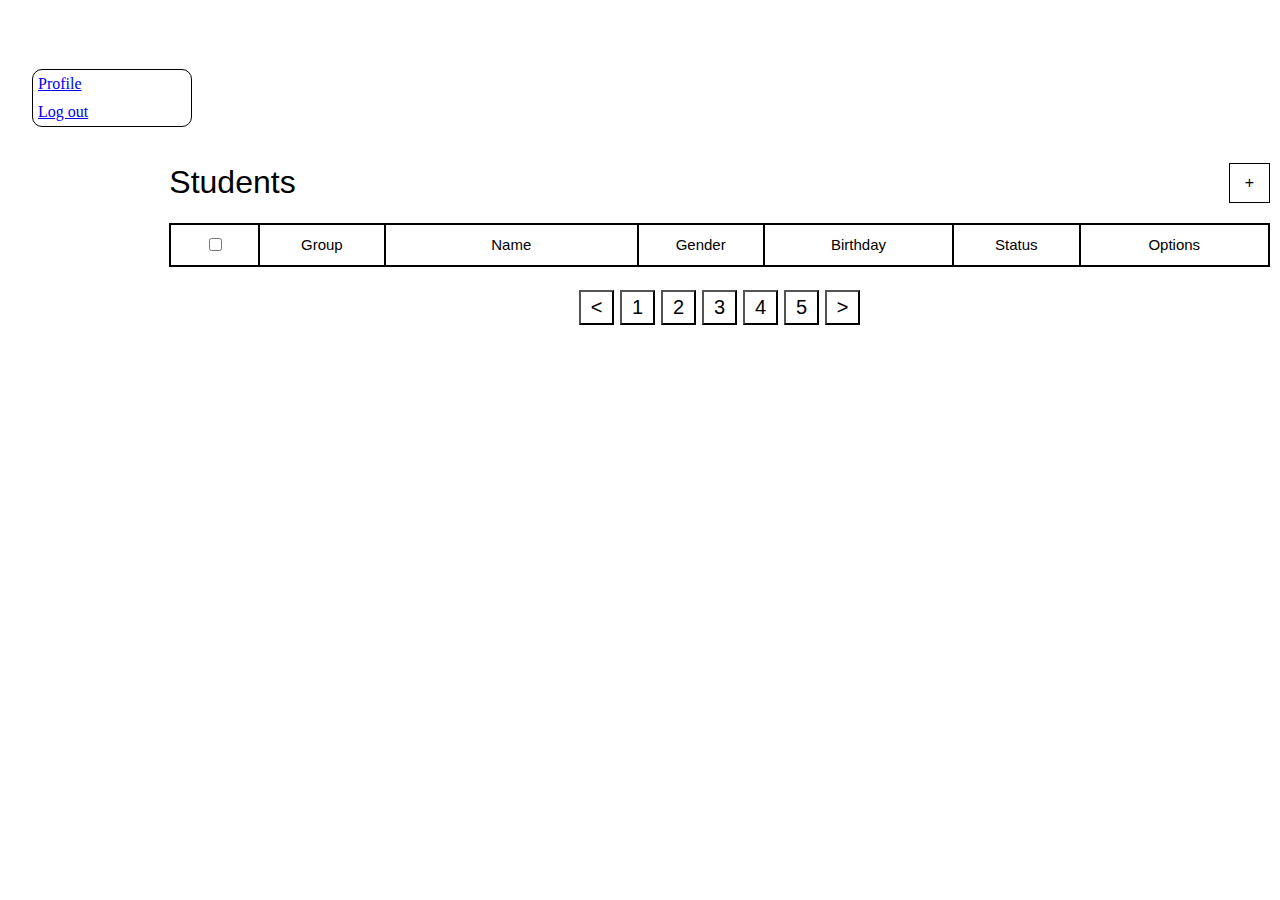
<file: index.html>
<!DOCTYPE html>
<html>

<head>
    <meta http-equiv="refresh" content="0; url=students.html">
</head>

<body>
    <p>Якщо ви не були перенаправлені автоматично, <a href="students.html">натисніть тут</a>.</p>
</body>

</html>
</file>
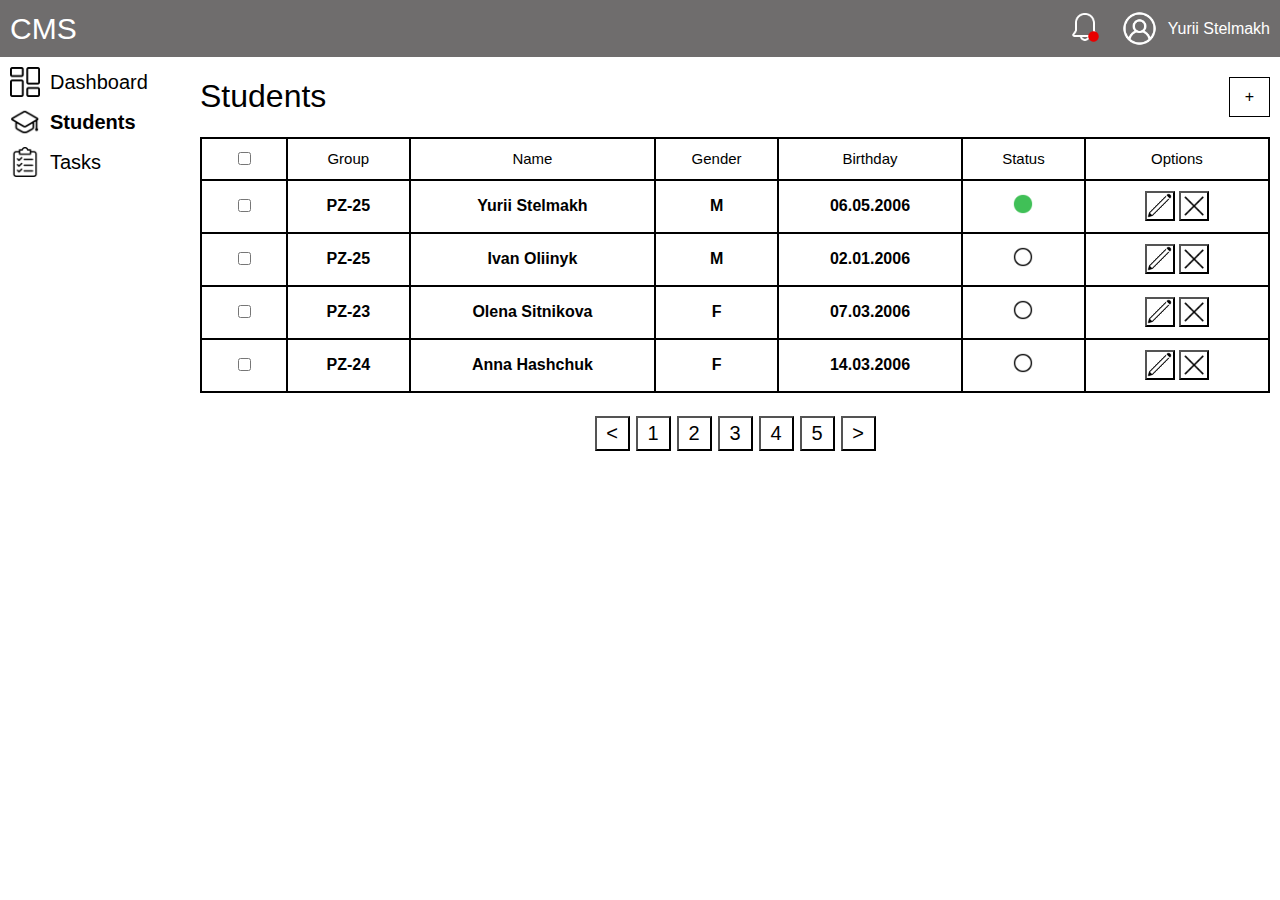
<file: lab1/index.html>
<!DOCTYPE html>
<html lang="en">

<head>
    <title>Students</title>
    <link rel="stylesheet" href="css/styles.css">
    <link rel="stylesheet" href="css/students.css">
    <meta name="viewport" content="width=device-width, initial-scale=1.0">
    <link rel="manifest" href="mainfest.json">
</head>

<body>
    <div id="header"></div>

    <div class="main-container">
        <div class="sidebar" id="sidebar"></div>
        <main>
            <div class="title-row">
                <h1 class="page-title">Students</h1>
                <button class="add-button" onclick="openStudentModal()">+</button>    
            </div>

            <div id="student-modal" class="modal">
                <div class="modal-content">
                    <button class="modal-close-button" onclick="closeStudentModal()" aria-label="close-button"></button>
                    <h2 id="modal-title">Add student</h2>
                    <hr>
                    <form id="student-form" class="form">
                        <div class="form-container">
                            <input type="hidden" id="student-id">
                            <div class="form-group">
                                <label for="group-input">Group</label>
                                <div class="input-container">
                                    <select id="group-input">
                                        <option>PZ-21</option>
                                        <option>PZ-22</option>
                                        <option>PZ-23</option>
                                        <option>PZ-24</option>
                                        <option>PZ-25</option>
                                        <option>PZ-26</option>
                                    </select>
                                    <span class="error-message"></span>
                                </div>
                            </div>
                            <div class="form-group">
                                <label for="first-name-input">First name</label>
                                <div class="input-container">
                                    <input id="first-name-input" type="text" required>
                                    <span class="error-message"></span>
                                </div>
                            </div>
                            <div class="form-group">
                                <label for="last-name-input">Last name</label>
                                <div class="input-container">
                                    <input id="last-name-input" type="text" required>
                                    <span class="error-message"></span>
                                </div>
                            </div>
                            <div class="form-group">
                                <label for="gender-input">Gender</label>
                                <div class="input-container">
                                    <select id="gender-input">
                                        <option>M</option>
                                        <option>F</option>
                                    </select>
                                    <span class="error-message"></span>
                                </div>
                            </div>
                            <div class="form-group">
                                <label for="birthday-input">Birthday</label>
                                <div class="input-container">
                                    <input id="birthday-input" type="date" required>
                                    <span class="error-message"></span>
                                </div>
                            </div>
                        </div>
                        <hr>
                        <div class="buttons">
                            <button type="submit" id="submit-button" class="create-button">Create</button>
                        </div>
                    </form>
                </div>
            </div>
            
            <div id="delete-student" class="modal delete-modal">
                <div class="modal-content">
                    <button class="modal-close-button" aria-label="close-button"></button>
                    <h2>Delete student</h2>
                    <hr>
                    <p class="modal-text"></p>
                    <div class="buttons">
                        <button class="ok-button">Ok</button>
                        <button class="cancel-button">Cancel</button>
                    </div>
                </div>
            </div>

            <table>
                <colgroup>
                    <col style="display: none;">
                    <col style="width: 7%">
                    <col style="width: 10%">
                    <col style="width: 20%">
                    <col style="width: 10%">
                    <col style="width: 15%">
                    <col style="width: 10%">
                    <col style="width: 15%">
                </colgroup>

                <tr>
                    <th class="hidden-column id">Id</th>
                    <td><input id="general-checkbox" type="checkbox" aria-label="delete-checkbox"></td>
                    <th>Group</th>
                    <th>Name</th>
                    <th>Gender</th>
                    <th>Birthday</th>
                    <th>Status</th>
                    <th>Options</th>
                </tr>
                <tbody id="tableBody"></tbody>
            </table>

            <template id="rowTemplate">
                <tr>
                    <td class="id hidden-column"></td>
                    <td><input class="delete-checkbox" type="checkbox" aria-label="delete-checkbox"></td>
                    <td class="group"></td>
                    <td class="name"></td>
                    <td class="gender"></td>
                    <td class="birthday"></td>
                    <td class="status"><img class="status-icon" src="/assets/images/offline.png" alt="offline"></td>
                    <td class="options">
                        <button class="edit-button options-button" aria-label="edit"></button>
                        <button class="delete-button options-button" aria-label="delete"></button>
                    </td>
                </tr>
            </template>

            <div class="pagination-row">
                <button class="pagination-button">&lt;</button>
                <button class="pagination-button">1</button>
                <button class="pagination-button">2</button>
                <button class="pagination-button">3</button>
                <button class="pagination-button">4</button>
                <button class="pagination-button">5</button>
                <button class="pagination-button">&gt;</button>
            </div>
        </main>
    </div>

    <script src="js/script.js" type="module"></script>
    <script src="js/table.js"></script>
    <script src="js/students.js"></script>
</body>

</html>
</file>
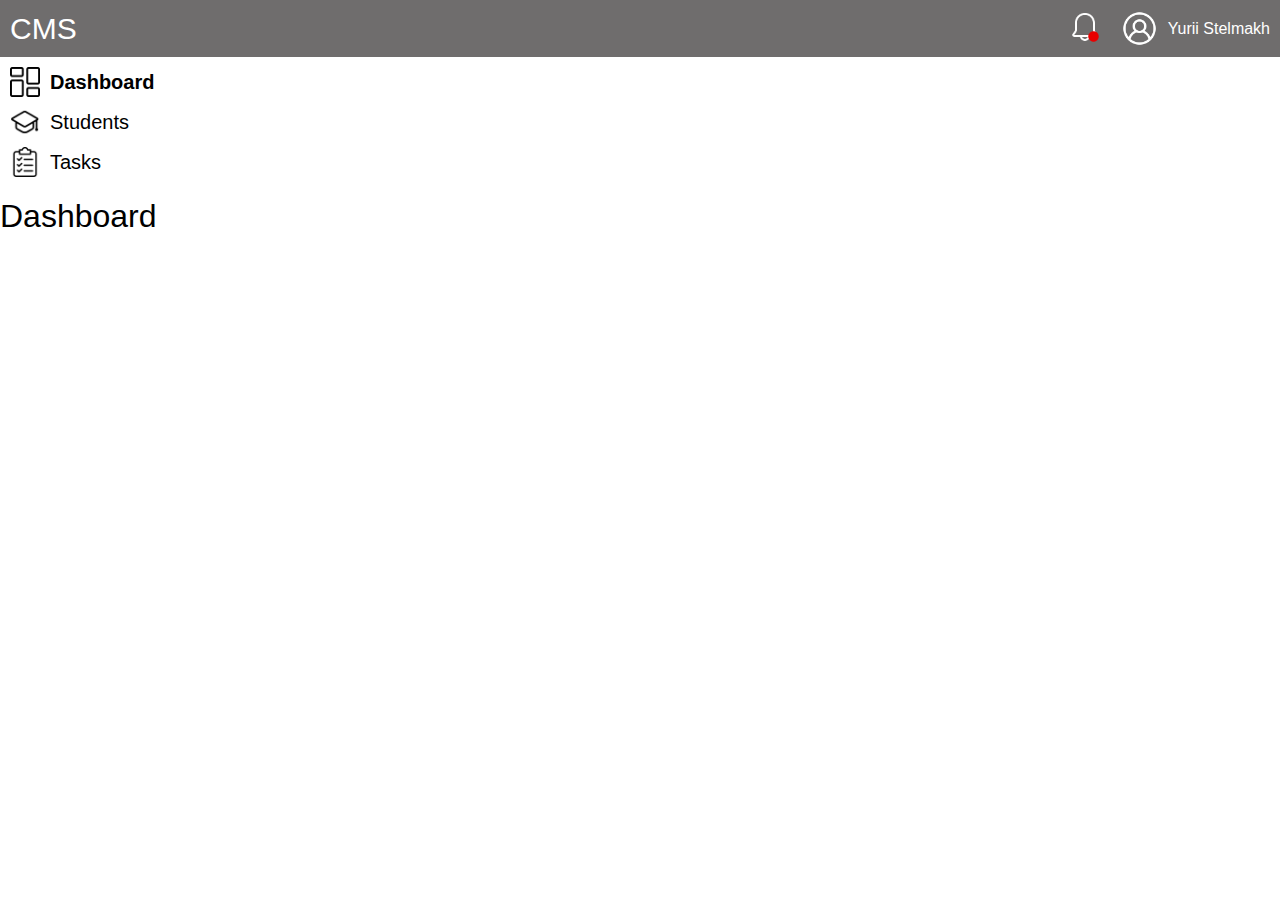
<file: dashboard.html>
<!DOCTYPE html>
<html>
    <head>
        <title>Dashboard</title>
        <link rel="stylesheet" href="css/styles.css">
        <link rel="manifest" href="/mainfest.json">
    </head>

    <body>
        <div id="header"></div>

        <div class="main-container">
            <div class="sidebar" id="sidebar"></div>
            <main>
                <h1 class="page-title">Dashboard</h1>
            </main>
        </div>

        <script src="js/script.js" type="module"></script>
    </body>

</html>
</file>
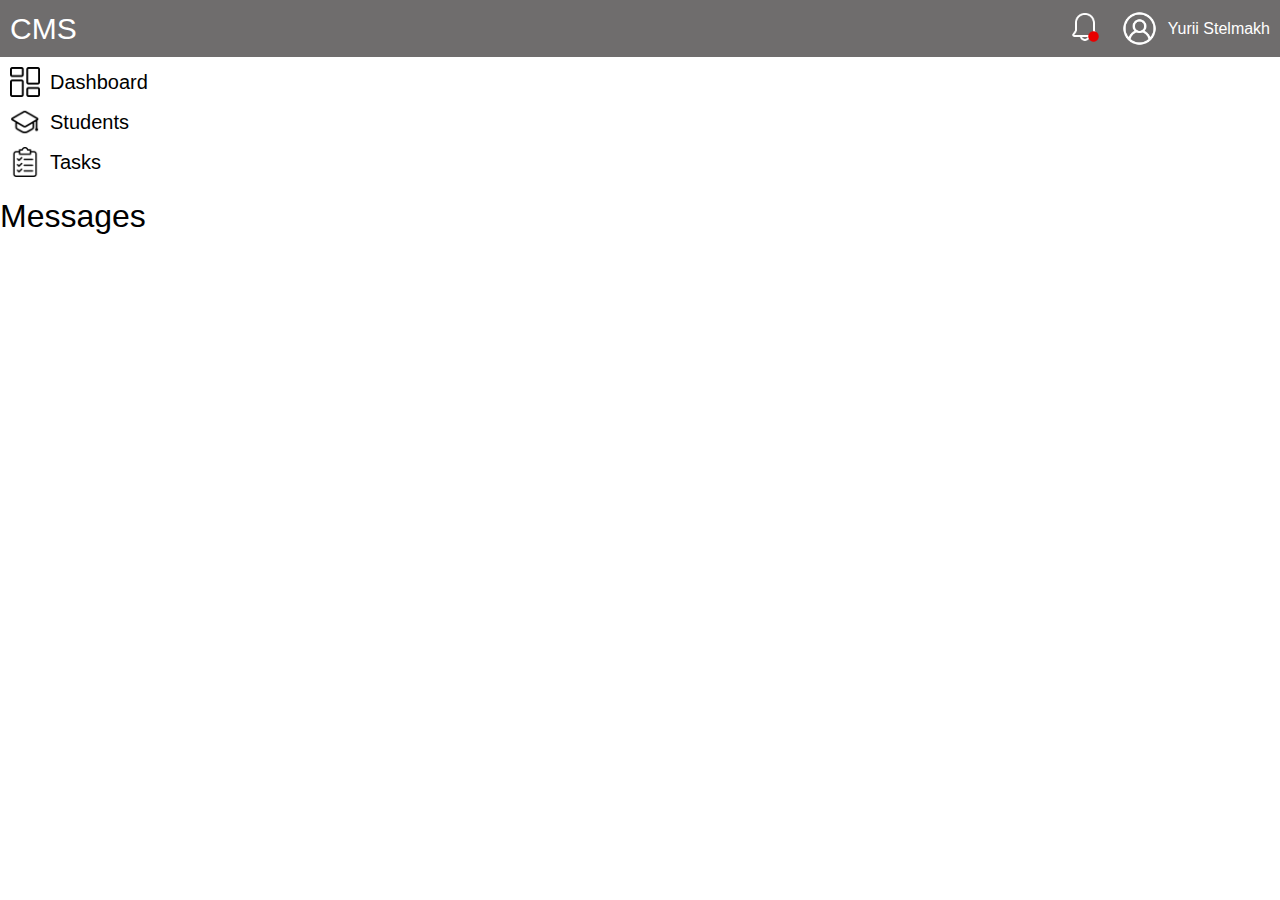
<file: messages.html>
<!DOCTYPE html>
<html>
    <head>
        <title>Messages</title>
        <link rel="stylesheet" href="css/styles.css">
    </head>

    <body>
        <div id="header"></div>

        <div class="main-container">
            <div class="sidebar" id="sidebar"></div>
            <main>
                <h1 class="page-title">Messages</h1>
            </main>
        </div>

        <script src="js/script.js" type="module"></script>
    </body>

</html>
</file>
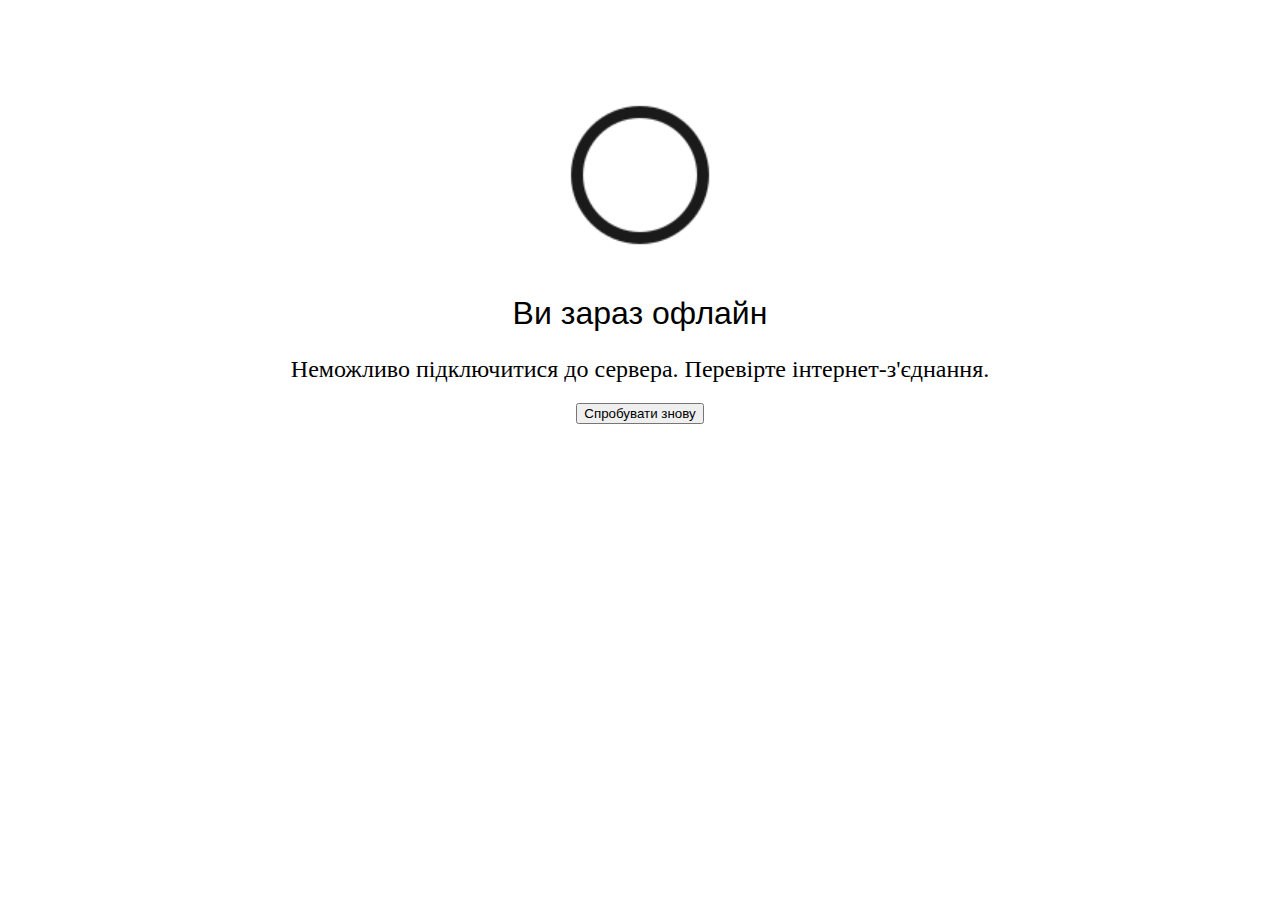
<file: offline.html>
<!DOCTYPE html>
<html lang="en">
<head>
    <meta charset="UTF-8">
    <meta name="viewport" content="width=device-width, initial-scale=1.0">
    <title>Офлайн - Система управління студентами</title>
    <link rel="stylesheet" href="css/styles.css">
    <style>
        .offline-container {
            text-align: center;
            margin-top: 100px;
        }
        .offline-message {
            font-size: 24px;
            margin-bottom: 20px;
        }
        .offline-icon {
            width: 150px;
            height: 150px;
            margin-bottom: 20px;
        }
    </style>
</head>
<body>
    <div class="offline-container">
        <img class="offline-icon" src="assets/images/offline.png" alt="Offline">
        <h1>Ви зараз офлайн</h1>
        <p class="offline-message">Неможливо підключитися до сервера. Перевірте інтернет-з'єднання.</p>
        <button onclick="window.location.reload()">Спробувати знову</button>
    </div>
</body>
</html>
</file>
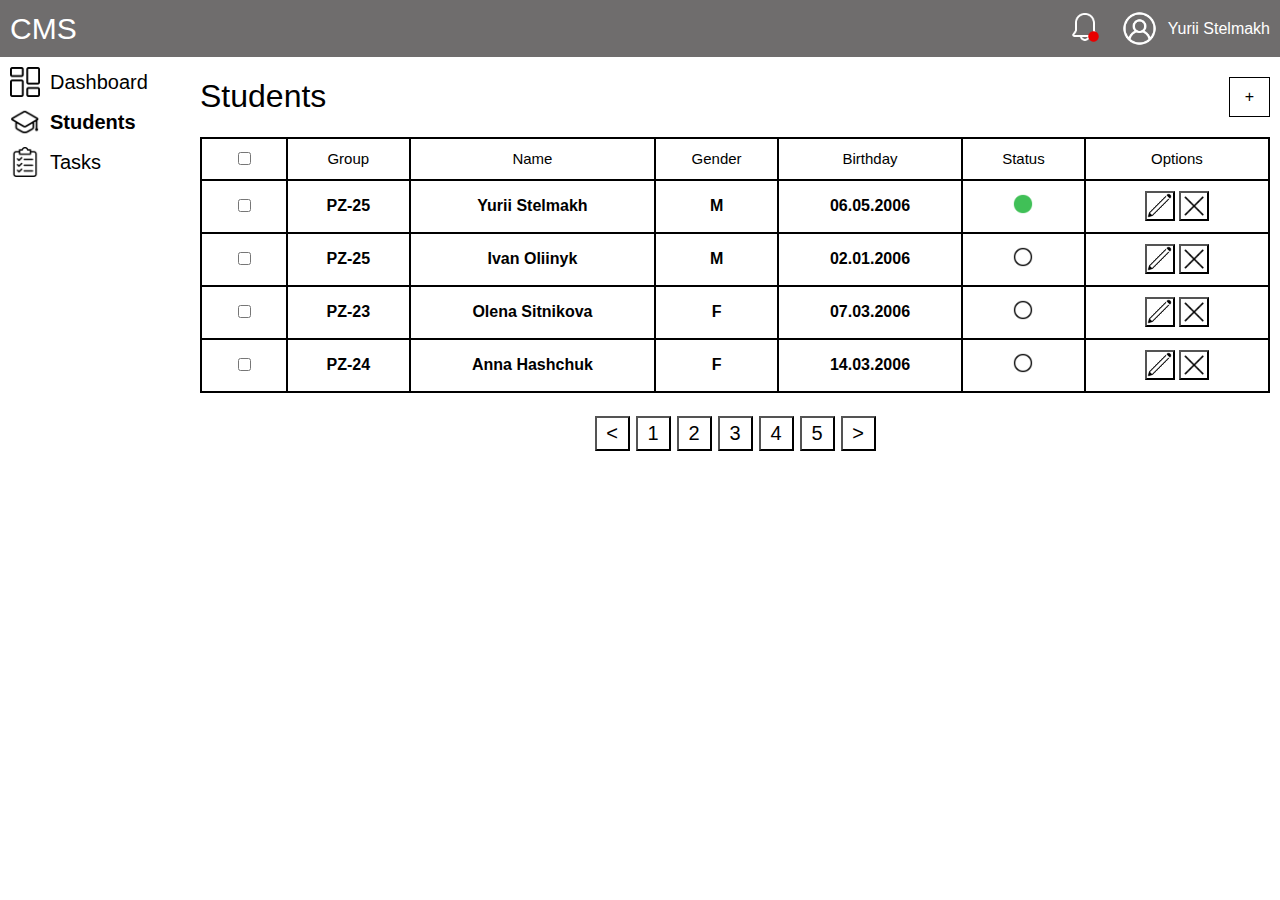
<file: students.html>
<!DOCTYPE html>
<html lang="en">

<head>
    <title>Students</title>
    <link rel="stylesheet" href="css/styles.css">
    <link rel="stylesheet" href="css/students.css">
    <meta name="viewport" content="width=device-width, initial-scale=1.0">
    <link rel="manifest" href="mainfest.json">
</head>

<body>
    <div id="header"></div>

    <div class="main-container">
        <div class="sidebar" id="sidebar"></div>
        <main>
            <div class="title-row">
                <h1 class="page-title">Students</h1>
                <button class="add-button" onclick="openStudentModal()">+</button>    
            </div>

            <div id="student-modal" class="modal">
                <div class="modal-content">
                    <button class="modal-close-button" onclick="closeStudentModal()" aria-label="close-button"></button>
                    <h2 id="modal-title">Add student</h2>
                    <hr>
                    <form id="student-form" class="form">
                        <div class="form-container">
                            <input type="hidden" id="student-id">
                            <div class="form-group">
                                <label for="group-input">Group</label>
                                <div class="input-container">
                                    <select id="group-input">
                                        <option>PZ-21</option>
                                        <option>PZ-22</option>
                                        <option>PZ-23</option>
                                        <option>PZ-24</option>
                                        <option>PZ-25</option>
                                        <option>PZ-26</option>
                                    </select>
                                    <span class="error-message"></span>
                                </div>
                            </div>
                            <div class="form-group">
                                <label for="first-name-input">First name</label>
                                <div class="input-container">
                                    <input id="first-name-input" type="text" required>
                                    <span class="error-message"></span>
                                </div>
                            </div>
                            <div class="form-group">
                                <label for="last-name-input">Last name</label>
                                <div class="input-container">
                                    <input id="last-name-input" type="text" required>
                                    <span class="error-message"></span>
                                </div>
                            </div>
                            <div class="form-group">
                                <label for="gender-input">Gender</label>
                                <div class="input-container">
                                    <select id="gender-input">
                                        <option>M</option>
                                        <option>F</option>
                                    </select>
                                    <span class="error-message"></span>
                                </div>
                            </div>
                            <div class="form-group">
                                <label for="birthday-input">Birthday</label>
                                <div class="input-container">
                                    <input id="birthday-input" type="date" required>
                                    <span class="error-message"></span>
                                </div>
                            </div>
                        </div>
                        <hr>
                        <div class="buttons">
                            <button type="submit" id="submit-button" class="create-button">Create</button>
                        </div>
                    </form>
                </div>
            </div>
            
            <div id="delete-student" class="modal delete-modal">
                <div class="modal-content">
                    <button class="modal-close-button" aria-label="close-button"></button>
                    <h2>Delete student</h2>
                    <hr>
                    <p class="modal-text"></p>
                    <div class="buttons">
                        <button class="ok-button">Ok</button>
                        <button class="cancel-button">Cancel</button>
                    </div>
                </div>
            </div>

            <table>
                <colgroup>
                    <col style="display: none;">
                    <col style="width: 7%">
                    <col style="width: 10%">
                    <col style="width: 20%">
                    <col style="width: 10%">
                    <col style="width: 15%">
                    <col style="width: 10%">
                    <col style="width: 15%">
                </colgroup>

                <tr>
                    <th class="hidden-column id">Id</th>
                    <td><input id="general-checkbox" type="checkbox" aria-label="delete-checkbox"></td>
                    <th>Group</th>
                    <th>Name</th>
                    <th>Gender</th>
                    <th>Birthday</th>
                    <th>Status</th>
                    <th>Options</th>
                </tr>
                <tbody id="tableBody"></tbody>
            </table>

            <template id="rowTemplate">
                <tr>
                    <td class="id hidden-column"></td>
                    <td><input class="delete-checkbox" type="checkbox" aria-label="delete-checkbox"></td>
                    <td class="group"></td>
                    <td class="name"></td>
                    <td class="gender"></td>
                    <td class="birthday"></td>
                    <td class="status"><img class="status-icon" src="assets/images/offline.png" alt="offline"></td>
                    <td class="options">
                        <button class="edit-button options-button" aria-label="edit"></button>
                        <button class="delete-button options-button" aria-label="delete"></button>
                    </td>
                </tr>
            </template>

            <div class="pagination-row">
                <button class="pagination-button">&lt;</button>
                <button class="pagination-button">1</button>
                <button class="pagination-button">2</button>
                <button class="pagination-button">3</button>
                <button class="pagination-button">4</button>
                <button class="pagination-button">5</button>
                <button class="pagination-button">&gt;</button>
            </div>
        </main>
    </div>

    <script src="js/script.js" type="module"></script>
    <script src="js/table.js"></script>
    <script src="js/students.js"></script>
</body>

</html>
</file>
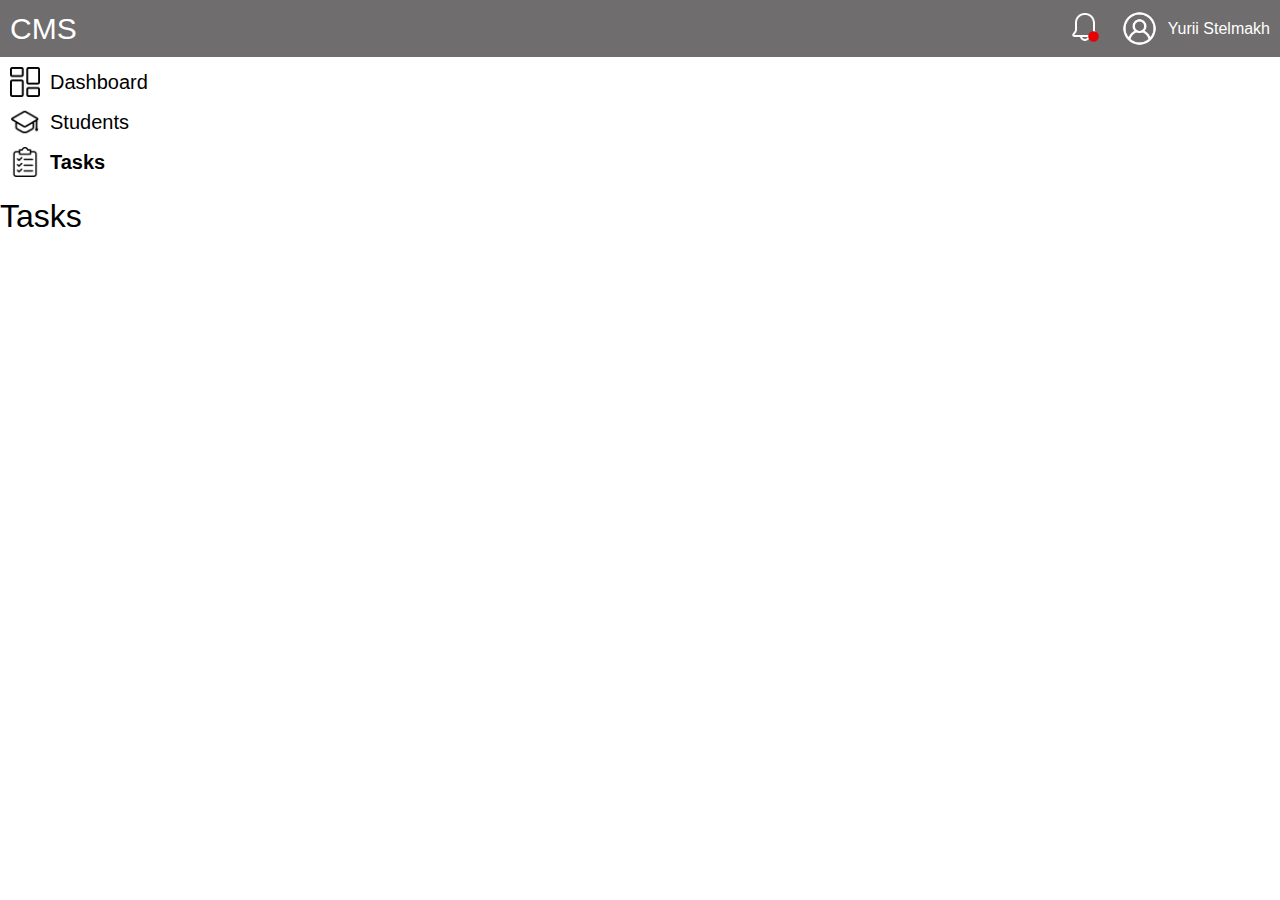
<file: tasks.html>
<!DOCTYPE html>
<html>
    <head>
        <title>Tasks</title>
        <link rel="stylesheet" href="css/styles.css">
    </head>

    <body>
        <div id="header"></div>

        <div class="main-container">
            <div class="sidebar" id="sidebar"></div>
            <main>
                <h1 class="page-title">Tasks</h1>
            </main>
        </div>

        <script src="js/script.js" type="module"></script>
    </body>

</html>
</file>
<file: lab1/css/styles.css>
head, body {
    margin: 0;
    padding: 0;
    overflow-x: hidden;
}

h1, h2, label {
    font-weight: normal;
    font-family: 'Segoe UI', Tahoma, Geneva, Verdana, sans-serif;
}
</file>
<file: lab1/css/students.css>
.main-container {
    display: flex;
}

main {
    width: 1300px;
    padding-right: 10px;
}

.sidebar {
    width: 200px;
}

.app-name {
    color: white;
    cursor: pointer;
    text-decoration: none;
}

.header-right {
    display: flex;
    align-items: center;
}

.notification-button {
    position: relative;
    background-color: transparent;
    border: none;
    cursor: pointer;
    background-size: cover;
    height: 32px;
    width: 32px;
}

.last-messages {
    position: absolute;
    visibility: hidden;
    transform: translate(-40%, -10%);
    opacity: 0;
    transition: opacity 0.3s;
}

.notification:hover .last-messages {
    visibility: visible;
    opacity: 1;
}

ul {
    border: 1px solid black;
    border-radius: 10px;
    list-style: none;
    background-color: white;
    padding: 0;
}

li {
    padding: 5px;
    display: flex;
    cursor: pointer;
}

.message-content {
    text-align: left;
}

.message-content p {
    margin: 0;
}


.read-icon {
    background-image: url('/assets/images/bell.png');
}

.not-read-icon {
    background-image: url('/assets/images/bell-new.png');
}

.user-button {
    background-color: transparent;
    border: none;
    cursor: pointer;
    background-image: url('/assets/images/user.png');
    background-size: cover;
    height: 32px;
    width: 32px;
    margin: 0 10px 0 20px;
}

.username {
    color: white;;
}

@keyframes shake {
    0% { transform: rotate(0deg); }
    25% { transform: rotate(-10deg); }
    50% { transform: rotate(10deg); }
    75% { transform: rotate(-5deg); }
    100% { transform: rotate(0deg); }
}

.notification-button:hover {
    animation: shake 0.5s ease-in-out;
}

.title-row {
    display: flex;
    justify-content: space-between;
    align-items: center;
}

.add-button {
    padding: 10px 15px;
    background-color: transparent;
    border: 1px solid black;
    font-size: 16px;
    cursor: pointer;
    height: 40px;
    transition: background-color 0.3s;
}

.add-button:hover {
    background-color: lightgray;
    color: white;
}

table {
    width: 100%;
}

table, th, td {
    border: 2px solid black;
    border-collapse: collapse;
    font-family: 'Segoe UI', Tahoma, Geneva, Verdana, sans-serif;
}

th, td {
    padding: 10px;
    max-width: 200px;
    text-align: center;
    font-weight: bold;
}

th {
    font-weight: normal;
    font-size: 15px;
}

.hidden-column {
    display: none;
}

.options-button {
    background-color: transparent;
    width: 30px;
    height: 30px;
    background-position: center;
    background-repeat: no-repeat;
    transition: background-color 0.3s;
    cursor: pointer;
}

.options-button:hover {
    background-color: lightgray;
}

.edit-button {
    background-image: url('/assets/images/edit.png');
    background-size: 25px;
}

.delete-button {
    background-image: url('/assets/images/delete.png');
    background-size: 40px;
}

.status-icon {
    width: 20px;
    height: 20px;
    background-size: cover;
}

.modal {
    position: fixed;
    inset: 0;
    display: none;
    background: rgba(0, 0, 0, 0.5);
}

.modal-content {
    position: fixed;
    left: 50%;
    top: 50%;
    transform: translate(-50%, -50%);
    width: 500px;
    background-color: white;
    padding: 20px;
    border-radius: 4px;
}

.modal-close-button {
    position: absolute;
    top: 10px;
    right: 10px;
    width: 30px;
    height: 30px;
    border: 1px solid gray;
    background-image: url('/assets/images/delete.png');
    background-size: cover;
    cursor: pointer;
}

h2 {
    margin: 0 0 10px 0;
    text-align: center;
}

hr {
    margin: 10px 0;
}

.form {
    display: flex;
    flex-direction: column;
    gap: 10px;
}

.form-container {
    display: grid;
    gap: 15px;
    margin: auto;
    width: 100%;
}

.form-group {
    display: grid;
    grid-template-columns: 120px 1fr; /* Фіксована ширина для лейблів, гнучка для інпутів */
    align-items: start;
    gap: 10px;
}

.input-container {
    display: flex;
    flex-direction: column;
    align-items: stretch;
    width: 100%;
}

.form-group label {
    text-align: right;
    padding-top: 1px;
}

.form-group input,
.form-group select {
    padding: 5px;
    box-sizing: border-box;
    border: 1px solid gray;
    width: 100%;
}

.buttons {
    display: flex;
    justify-content: flex-end;
    gap: 10px;
    margin-top: 10px;
}

.buttons button {
    padding: 8px 20px;
    border: 1px solid gray;
    background-color: transparent;
    cursor: pointer;
}

.pagination-row {
    padding: 20px;
    display: flex;
    justify-content: center;
}

.pagination-button {
    background-color: transparent;
    width: 35px;
    height: 35px;
    margin: 3px;
    font-size: 20px;
    cursor: pointer;
}

.modal {
    display: none;
}

input.invalid {
    border: 2px solid red;
}

.error-message {
    display: none;
    color: red;
    font-size: 14px;
    margin-top: 4px;
    text-align: left;
    font-family: 'Segoe UI', Tahoma, Geneva, Verdana, sans-serif;
}

@media (max-width: 1200px) {
    main {
        width: 1000px;
    }

}

@media (max-width: 1090px) {
    main {
        width: 930px;
    }

    th, td {
        padding: 3px;
    }
}

@media (max-width: 768px) {
    th, td {
        padding: 2px;
    }

    .sidebar {
        width: 70px;
    }

    .modal-content {
        width: 300px;
    }

    .pagination-button {
        font-size: 18px;
        width: 33px;
        height: 33px;
    }
}

@media (min-width: 450px) and (max-width: 576px) {
    tr, th, td {
        font-size: 14px;
        padding: 1px;
    }

    main {
        width: 450px;
    }

    .pagination-button {
        font-size: 15px;
        width: 30px;
        height: 30px;
    }
}

@media (max-width: 450px) {
    .options-button {
        height: 15px;
        width: 10px;

        background-size: 10px;
    }

    tr, th, td {
        font-size: 8px;
        padding: 0px;
    }

    .status-icon {
        width: 10px;
        height: 10px;
        background-size: cover;
    }

    .sidebar {
        width: 40px;
    }

    h1 {
        font-size: 20px;
    }

    .add-button {
        height: 30px;
        padding: 10px;
        line-height: 0px;
    }

    .pagination-button{
        font-size: 10px;
        height: 20px;
        width: 20px;
    }
}
</file>
<file: css/styles.css>
head, body {
    margin: 0;
    padding: 0;
    overflow-x: hidden;
}

h1, h2, label {
    font-weight: normal;
    font-family: 'Segoe UI', Tahoma, Geneva, Verdana, sans-serif;
}
</file>
<file: css/students.css>
.main-container {
    display: flex;
}

main {
    width: 1300px;
    padding-right: 10px;
}

.sidebar {
    width: 200px;
}

.app-name {
    color: white;
    cursor: pointer;
    text-decoration: none;
}

.header-right {
    display: flex;
    align-items: center;
}

.notification-button {
    position: relative;
    background-color: transparent;
    border: none;
    cursor: pointer;
    background-size: cover;
    height: 32px;
    width: 32px;
}

.last-messages {
    position: absolute;
    visibility: hidden;
    transform: translate(-40%, -10%);
    opacity: 0;
    transition: opacity 0.3s;
}

.notification:hover .last-messages {
    visibility: visible;
    opacity: 1;
}

ul {
    border: 1px solid black;
    border-radius: 10px;
    list-style: none;
    background-color: white;
    padding: 0;
}

li {
    padding: 5px;
    display: flex;
    cursor: pointer;
}

.message-content {
    text-align: left;
}

.message-content p {
    margin: 0;
}


.read-icon {
    background-image: url('/assets/images/bell.png');
}

.not-read-icon {
    background-image: url('/assets/images/bell-new.png');
}

.user-button {
    background-color: transparent;
    border: none;
    cursor: pointer;
    background-image: url('/assets/images/user.png');
    background-size: cover;
    height: 32px;
    width: 32px;
    margin: 0 10px 0 20px;
}

.username {
    color: white;;
}

@keyframes shake {
    0% { transform: rotate(0deg); }
    25% { transform: rotate(-10deg); }
    50% { transform: rotate(10deg); }
    75% { transform: rotate(-5deg); }
    100% { transform: rotate(0deg); }
}

.notification-button:hover {
    animation: shake 0.5s ease-in-out;
}

.title-row {
    display: flex;
    justify-content: space-between;
    align-items: center;
}

.add-button {
    padding: 10px 15px;
    background-color: transparent;
    border: 1px solid black;
    font-size: 16px;
    cursor: pointer;
    height: 40px;
    transition: background-color 0.3s;
}

.add-button:hover {
    background-color: lightgray;
    color: white;
}

table {
    width: 100%;
}

table, th, td {
    border: 2px solid black;
    border-collapse: collapse;
    font-family: 'Segoe UI', Tahoma, Geneva, Verdana, sans-serif;
}

th, td {
    padding: 10px;
    max-width: 200px;
    text-align: center;
    font-weight: bold;
}

th {
    font-weight: normal;
    font-size: 15px;
}

.hidden-column {
    display: none;
}

.options-button {
    background-color: transparent;
    width: 30px;
    height: 30px;
    background-position: center;
    background-repeat: no-repeat;
    transition: background-color 0.3s;
    cursor: pointer;
}

.options-button:hover {
    background-color: lightgray;
}

.edit-button {
    background-image: url('/assets/images/edit.png');
    background-size: 25px;
}

.delete-button {
    background-image: url('/assets/images/delete.png');
    background-size: 40px;
}

.status-icon {
    width: 20px;
    height: 20px;
    background-size: cover;
}

.modal {
    position: fixed;
    inset: 0;
    display: none;
    background: rgba(0, 0, 0, 0.5);
}

.modal-content {
    position: fixed;
    left: 50%;
    top: 50%;
    transform: translate(-50%, -50%);
    width: 500px;
    background-color: white;
    padding: 20px;
    border-radius: 4px;
}

.modal-close-button {
    position: absolute;
    top: 10px;
    right: 10px;
    width: 30px;
    height: 30px;
    border: 1px solid gray;
    background-image: url('/assets/images/delete.png');
    background-size: cover;
    cursor: pointer;
}

h2 {
    margin: 0 0 10px 0;
    text-align: center;
}

hr {
    margin: 10px 0;
}

.form {
    display: flex;
    flex-direction: column;
    gap: 10px;
}

.form-container {
    display: grid;
    gap: 15px;
    margin: auto;
    width: 100%;
}

.form-group {
    display: grid;
    grid-template-columns: 120px 1fr; /* Фіксована ширина для лейблів, гнучка для інпутів */
    align-items: start;
    gap: 10px;
}

.input-container {
    display: flex;
    flex-direction: column;
    align-items: stretch;
    width: 100%;
}

.form-group label {
    text-align: right;
    padding-top: 1px;
}

.form-group input,
.form-group select {
    padding: 5px;
    box-sizing: border-box;
    border: 1px solid gray;
    width: 100%;
}

.buttons {
    display: flex;
    justify-content: flex-end;
    gap: 10px;
    margin-top: 10px;
}

.buttons button {
    padding: 8px 20px;
    border: 1px solid gray;
    background-color: transparent;
    cursor: pointer;
}

.pagination-row {
    padding: 20px;
    display: flex;
    justify-content: center;
}

.pagination-button {
    background-color: transparent;
    width: 35px;
    height: 35px;
    margin: 3px;
    font-size: 20px;
    cursor: pointer;
}

.modal {
    display: none;
}

input.invalid {
    border: 2px solid red;
}

.error-message {
    display: none;
    color: red;
    font-size: 14px;
    margin-top: 4px;
    text-align: left;
    font-family: 'Segoe UI', Tahoma, Geneva, Verdana, sans-serif;
}

@media (max-width: 1200px) {
    main {
        width: 1000px;
    }

}

@media (max-width: 1090px) {
    main {
        width: 930px;
    }

    th, td {
        padding: 3px;
    }
}

@media (max-width: 768px) {
    th, td {
        padding: 2px;
    }

    .sidebar {
        width: 70px;
    }

    .modal-content {
        width: 300px;
    }

    .pagination-button {
        font-size: 18px;
        width: 33px;
        height: 33px;
    }
}

@media (min-width: 450px) and (max-width: 576px) {
    tr, th, td {
        font-size: 14px;
        padding: 1px;
    }

    main {
        width: 450px;
    }

    .pagination-button {
        font-size: 15px;
        width: 30px;
        height: 30px;
    }
}

@media (max-width: 450px) {
    .options-button {
        height: 15px;
        width: 10px;

        background-size: 10px;
    }

    tr, th, td {
        font-size: 8px;
        padding: 0px;
    }

    .status-icon {
        width: 10px;
        height: 10px;
        background-size: cover;
    }

    .sidebar {
        width: 40px;
    }

    h1 {
        font-size: 20px;
    }

    .add-button {
        height: 30px;
        padding: 10px;
        line-height: 0px;
    }

    .pagination-button{
        font-size: 10px;
        height: 20px;
        width: 20px;
    }
}
</file>
